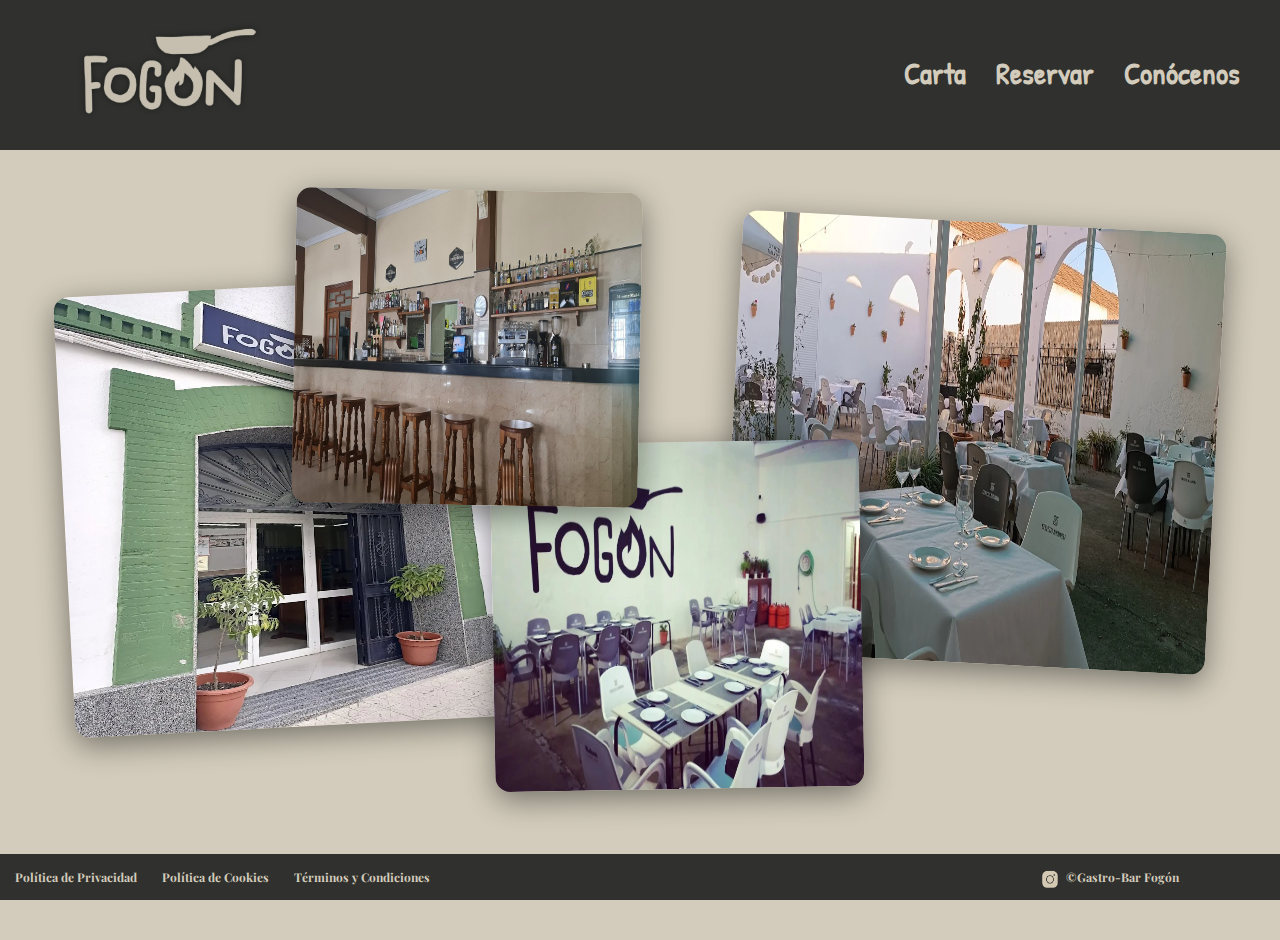
<file: index.html>
<!doctype html>
<html lang="es">
  <head>
    <meta charset="UTF-8" />
    <meta name="viewport" content="width=device-width, initial-scale=1.0" />
    <title>Fogón - Restaurante</title>
    <link rel="stylesheet" href="Includes/estilo.css" />
  </head>
  <body>
    <header>
      <div class="logo">
        <a href="index.html"><img src="Img/fogone_clarito.png" /></a>
      </div>
      <nav>
        <nav>
          <a href="carta.php">Carta</a>
          <a href="reservar.php">Reservar</a>
          <a href="conocenos.html">Conócenos</a>
        </nav>
      </nav>
    </header>
    <main>
      <div class="galeria">
        <div class="foto f1"><img src="Img/puerta.jpg" /></div>
        <div class="foto f2"><img src="Img/patio2.jpg" /></div>
        <div class="foto f3"><img src="Img/patio.jpg" /></div>
        <div class="foto f4"><img src="Img/barraF.jpg" /></div>
      </div>
    </main>
    <footer>
      <nav>
        <a href="#privacidad">Política de Privacidad</a>
        <a href="#cookies">Política de Cookies</a>
        <a href="#terminos">Términos y Condiciones</a>
      </nav>
      <a id="insta" href="https://www.instagram.com/fogonpya/">
        <img src="Img/insta_1.png" /> &copy;Gastro-Bar Fogón
      </a>
    </footer>
  </body>
</html>
</file>
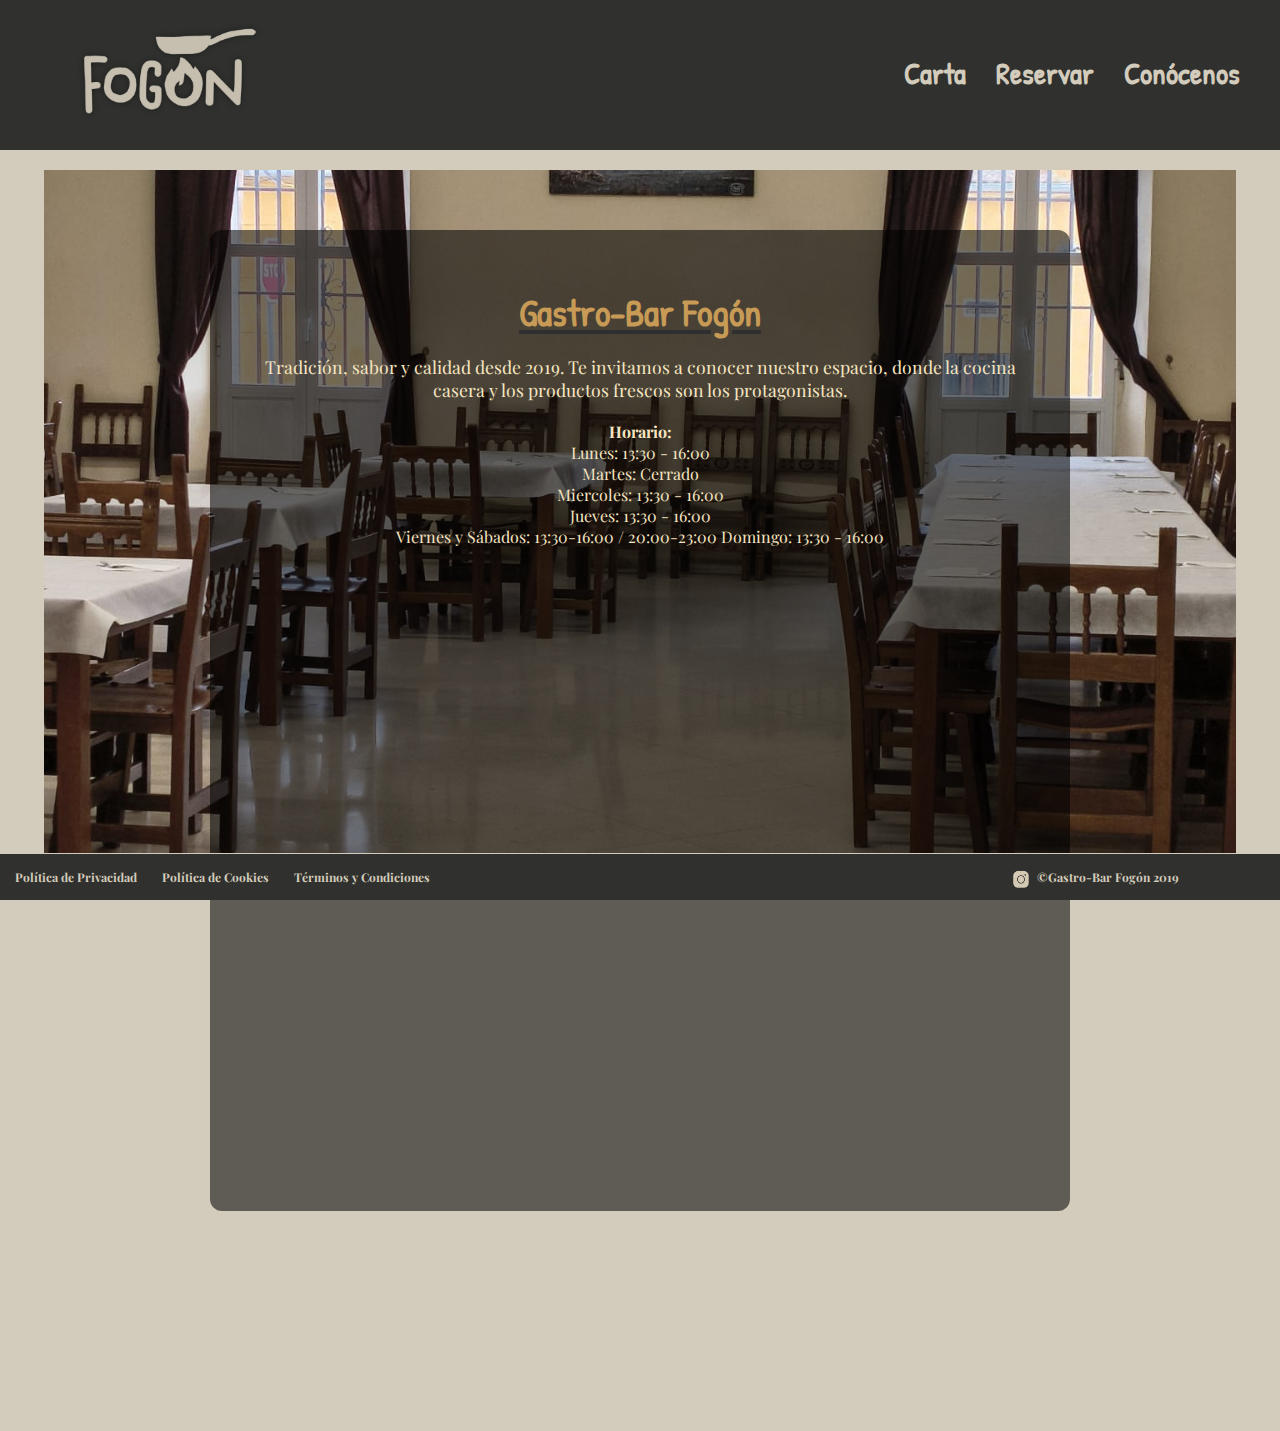
<file: conocenos.html>
<!doctype html>
<html lang="es">
  <head>
    <meta charset="UTF-8" />
    <meta name="viewport" content="width=device-width, initial-scale=1.0" />
    <title>Fogón - Conócenos</title>
    <link rel="stylesheet" href="Includes/estilo.css" />
    <style>
      #api {
        display: flex;
        justify-content: center;
        margin-top: 40px;
      }

      .receta-card {
        width: 750px;
        background: rgb(194, 186, 186);
        border-radius: 12px;
        box-shadow: 0 8px 20px rgba(0, 0, 0, 0.15);
        overflow: hidden;
        animation: fadeIn 0.4s ease-in-out;
      }

      .receta-card img {
        width: 100%;
        height: 220px;
        object-fit: cover;
      }

      .receta-card .contenido {
        padding: 15px;
      }

      .receta-card ul {
        padding-left: 18px;
      }

      .receta-card p {
        font-size: 14px;
        color: #555;
      }

      @keyframes fadeIn {
        from {
          opacity: 0;
        }
        to {
          opacity: 1;
        }
      }
    </style>
  </head>
  <body class="conocenos">
    <header>
      <div class="logo">
        <a href="index.html"><img src="Img/fogone_clarito.png" /></a>
      </div>
      <nav>
        <a href="carta.php">Carta</a>
        <a href="reservar.html">Reservar</a>
        <a href="conocenos.html">Conócenos</a>
      </nav>
    </header>

    <main class="conocenos-main">
      <a
        href="administrador.php"
        class="admin-link"
        aria-label="Acceso administrador"
      ></a>
      <section class="info-conocenos">
        <h1>Gastro-Bar Fogón</h1>
        <p class="descripcion">
          Tradición, sabor y calidad desde 2019. Te invitamos a conocer nuestro
          espacio, donde la cocina casera y los productos frescos son los
          protagonistas.
        </p>

        <p class="horario">
          <strong>Horario:</strong><br />
          Lunes: 13:30 - 16:00<br />
          Martes: Cerrado <br />
          Miercoles: 13:30 - 16:00<br />
          Jueves: 13:30 - 16:00<br />
          Viernes y Sábados: 13:30-16:00 / 20:00-23:00 Domingo: 13:30 - 16:00<br />
        </p>

        <div class="mapa">
          <iframe
            src="https://www.google.com/maps/d/embed?mid=1cmzj9sj2tEzT3Rx8O0gMnGjH4AnpWzc&ehbc=2E312F&noprof=1"
          ></iframe>
        </div>
      </section>
      <div id="api"></div>
    </main>

    <footer>
      <nav>
        <a href="#privacidad">Política de Privacidad</a>
        <a href="#cookies">Política de Cookies</a>
        <a href="#terminos">Términos y Condiciones</a>
        <a id="insta" href="https://www.instagram.com/fogonpya/">
          <img src="Img/insta_1.png" />
          &copy;Gastro-Bar Fogón 2019
        </a>
      </nav>
    </footer>
    <script>
      async function cargarReceta() {
        try {
          const response = await fetch("receta.php");
          const data = await response.json();

          if (data.error) {
            document.getElementById("api").innerHTML = data.error;
            return;
          }

          let ingredientesHTML = "";
          data.ingredientes.forEach((item) => {
            ingredientesHTML += `<li>${item}</li>`;
          });

          document.getElementById("api").innerHTML = `
      <div class="receta-card">
        <img src="${data.imagen}" alt="${data.titulo}">
        <div class="contenido">
          <h3>${data.titulo}</h3>
          <strong>Ingredientes:</strong>
          <ul>${ingredientesHTML}</ul>
          <p>${data.descripcion}</p>
        </div>
      </div>
    `;
        } catch (error) {
          console.error("Error:", error);
        }
      }

      cargarReceta();
    </script>
  </body>
</html>
</file>
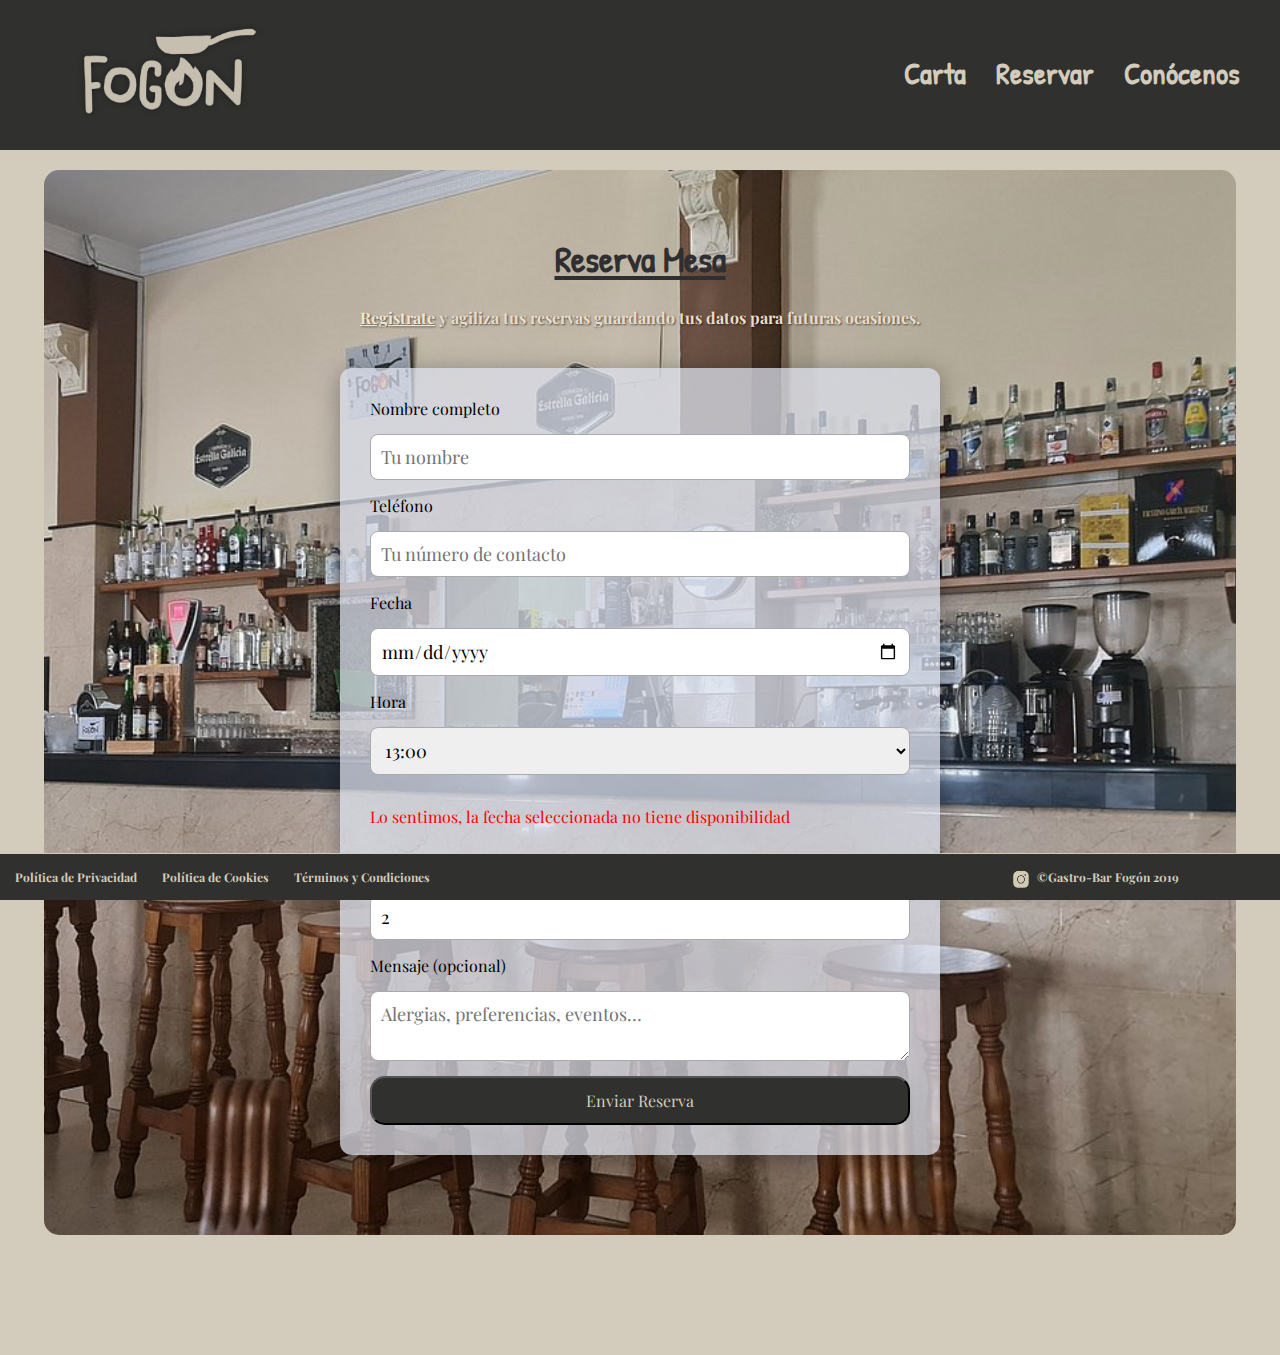
<file: reservar.html>
<!DOCTYPE html>
<html lang="es">
  <head>
    <meta charset="UTF-8" />
    <meta name="viewport" content="width=device-width, initial-scale=1.0" />
    <title>Fogón - Reservar</title>
    <link rel="stylesheet" href="Includes/estilo.css" />
  </head>
  <body>
    <header>
      <div class="logo"><a href="index.html"><img src="Img/fogone_clarito.png" /></a></div>
      <nav>
        <nav>
          <a href="carta.php">Carta</a>
          <a href="reservar.html">Reservar</a>
          <a href="conocenos.html">Conócenos</a>
  
        </nav>
      </nav>
    </header>
    <main class="reserva-main">
      <!-- FORMULARIO RESERVA-->
      <h1>Reserva Mesa</h1>
      <p class="descripcion-reserva">
        <b
          ><a href="login.html">Registrate</a> y agiliza tus reservas guardando tus datos para futuras ocasiones.</b
        >
      </p>

      <section class="reserva-container">
        <form class="reserva-form">
          <label for="nombre">Nombre completo</label>
          <input type="text" id="nombre" placeholder="Tu nombre" required />

          <label for="telefono">Teléfono</label>
          <input
            type="tel"
            id="telefono"
            placeholder="Tu número de contacto"
            required
          />

          <label for="fecha">Fecha</label>
          <input type="date" id="fecha" required />

          <label for="hora">Hora</label>
          <select id="hora" name="hora" required>
            <option value="13:00">13:00</option>
            <option value="13:15">13:15</option>
            <option value="13:30">13:30</option>
            <option value="13:45">13:45</option>
            <option value="14:00">14:00</option>
            <option value="14:15">14:15</option>
            <option value="14:30">14:30</option>
            <option value="14:45">14:45</option>
            <option value="15:00">15:00</option>
            <option value="15:15">15:15</option>
            <option value="15:30">15:30</option>
          </select>
          <p id="nodisponible" style="color: red;">Lo sentimos, la fecha seleccionada no tiene disponibilidad</p>

          <label for="personas">Nº de comensales</label>
          <input
            type="number"
            id="personas"
            min="1"
            max="20"
            value="2"
            required
          />

          <label for="mensaje">Mensaje (opcional)</label>
          <textarea
            id="mensaje"
            placeholder="Alergias, preferencias, eventos…"
          ></textarea>

          <button type="submit">Enviar Reserva</button>
        </form>
      </section>
    </main>
    <footer>
      <nav>
        <a href="#privacidad">Política de Privacidad</a>
        <a href="#cookies">Política de Cookies</a>
        <a href="#terminos">Términos y Condiciones</a>
        <a id="insta" href="https://www.instagram.com/fogonpya/"
          ><img src="Img/insta_1.png" /> &copy;Gastro-Bar Fogón 2019</a
        >
      </nav>
    </footer>
  </body>
</html>
</file>
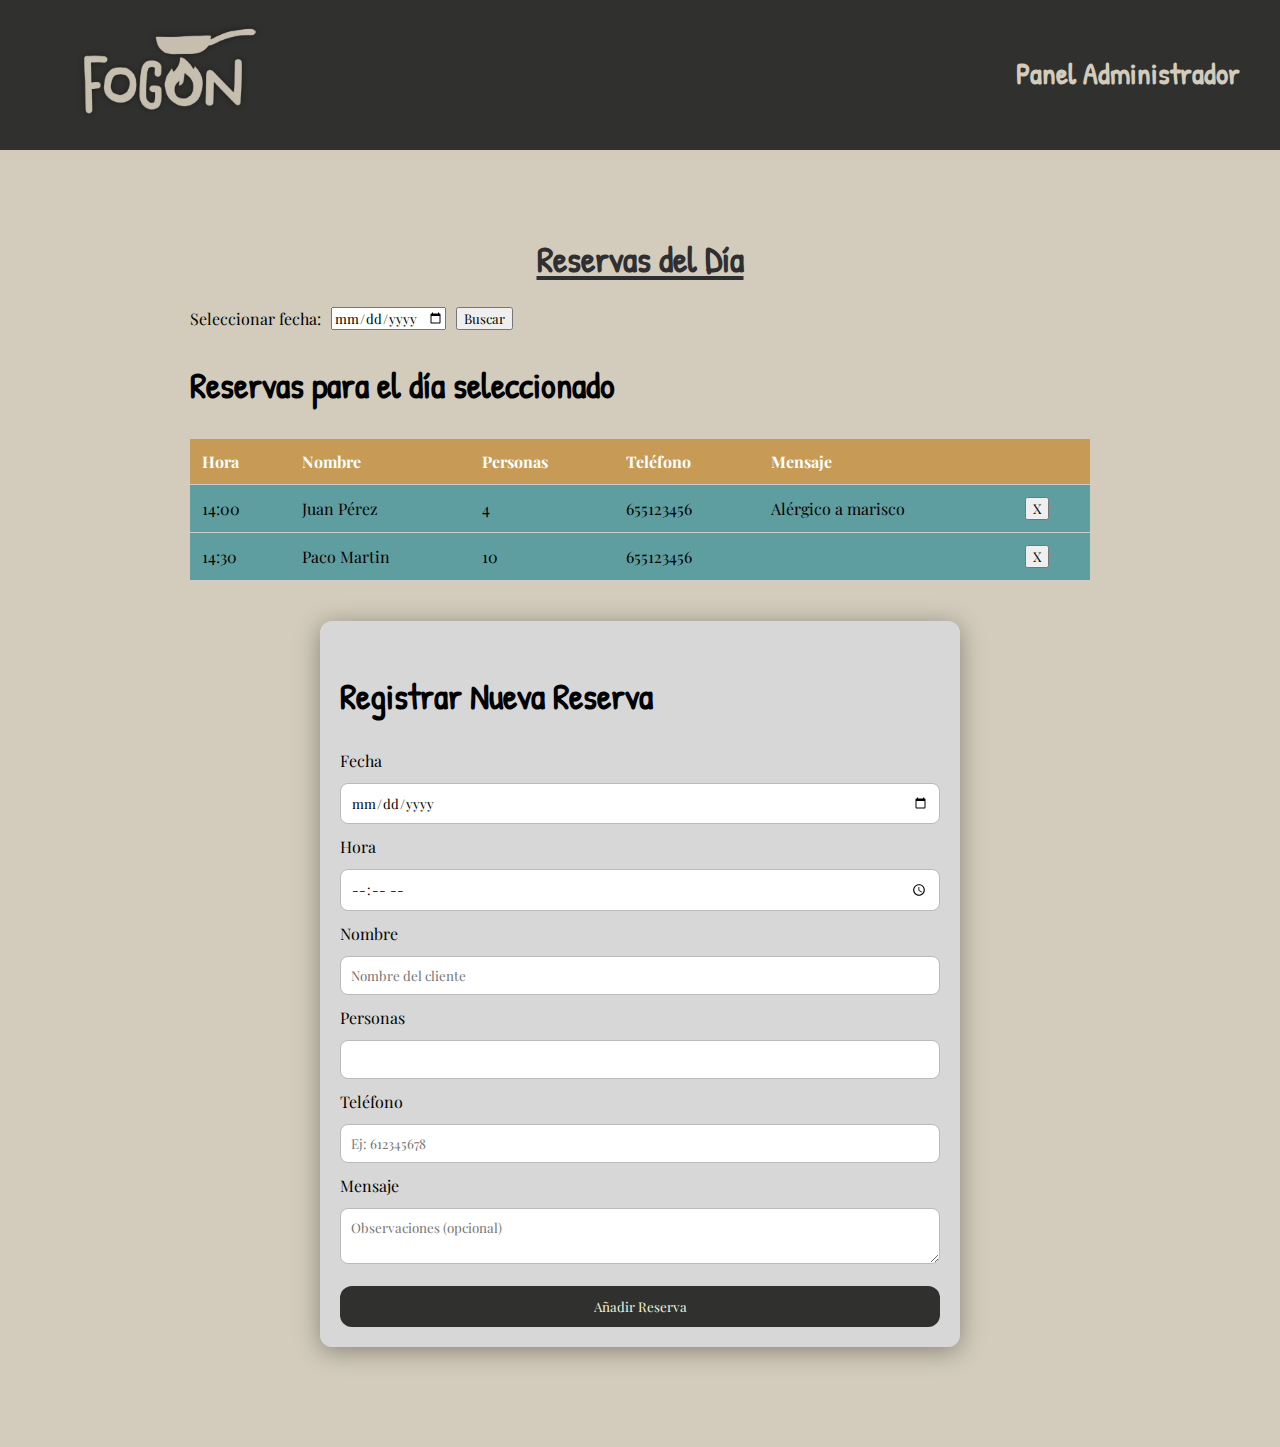
<file: verReservas.html>
<!DOCTYPE html>
<html lang="es">
  <head>
    <meta charset="UTF-8" />
    <meta name="viewport" content="width=device-width, initial-scale=1.0" />
    <title>Administrador - Reservas</title>
    <link rel="stylesheet" href="Includes/estilo.css" />
  </head>

  <body class="admin-reservas">
    <header>
      <div class="logo"><a href="index.html"><img src="Img/fogone_clarito.png" /></a></div>
      <nav>
        <a href="administrador.html">Panel Administrador</a>
      </nav>
    </header>

    <main class="reservas-main">

      <h1>Reservas del Día</h1>

      <div class="selector-fecha">
        <label for="fecha">Seleccionar fecha:</label>
        <input type="date" id="fecha" name="fecha" />
        <button id="buscar">Buscar</button>
      </div>

      <section class="contenedor-reservas">
        <h2 id="titulo-dia">Reservas para el día seleccionado</h2>

        <!-- Tabla de reservas -->
        <table class="tabla-reservas">
          <thead>
            <tr>
              <th>Hora</th>
              <th>Nombre</th>
              <th>Personas</th>
              <th>Teléfono</th>
              <th>Mensaje</th>
              <th></th>
            </tr>
          </thead>

          <tbody id="lista-reservas">
            <!-- Se rellenará con PHP o JS -->
            <!-- Ejemplo:   -->
            <tr>
              <td>14:00</td>
              <td>Juan Pérez</td>
              <td>4</td>
              <td>655123456</td>
              <td>Alérgico a marisco</td>
              <td><button id="cancelar">X</button></td>
            </tr>
            <tr>
              <td>14:30</td>
              <td>Paco Martin</td>
              <td>10</td>
              <td>655123456</td>
              <td></td>
              <td><button id="cancelar">X</button></td>
            </tr>
          
          </tbody>
        </table>

        <!-- Mensaje cuando no existan reservas -->
        <p id="sin-reservas" style="display:none;">No hay reservas para este día.</p>

      </section>


      <!-- FORMULARIO AÑADIR RESERVA -->
      <section class="formulario-reserva-admin">
        <h2>Registrar Nueva Reserva</h2>

        <form id="formReservaAdmin">

          <label for="fechaNueva">Fecha</label>
          <input type="date" id="fechaNueva" required>

          <label for="horaNueva">Hora</label>
          <input type="time" id="horaNueva" required>

          <label for="nombreNueva">Nombre</label>
          <input type="text" id="nombreNueva" placeholder="Nombre del cliente" required>

          <label for="personasNueva">Personas</label>
          <input type="number" id="personasNueva" min="1" required>

          <label for="telefonoNuevo">Teléfono</label>
          <input type="text" id="telefonoNuevo" placeholder="Ej: 612345678" required>

          <label for="mensajeNuevo">Mensaje</label>
          <textarea id="mensajeNuevo" placeholder="Observaciones (opcional)"></textarea>

          <button type="submit">Añadir Reserva</button>

        </form>
      </section>
    </main>

  </body>
</html>
</file>
<file: Includes/estilo.css>
@import url("https://fonts.googleapis.com/css2?family=Playfair+Display:wght@400;700&display=swap");
@import url("https://fonts.googleapis.com/css2?family=Rock+Salt&display=swap");

@import url("https://fonts.googleapis.com/css2?family=Patrick+Hand&display=swap");

/*
COLORES
#30312E → gris oscuro verdoso
#D3CCBC → beige claro


*/
* {
  font-family: "Playfair Display", serif;
}
/* Cookie párrafo */
.cookie {
  position: fixed;
  bottom: 70px;
  right: 20px;
  color: #8f928d;
  font-size: 14px;
  z-index: 5;
}
body {
  margin: 0;
  background: #d3ccbc;
}
h1,
h2,
h3 {
  font-family: "Patrick Hand", cursive;
  font-size: 36px;
}

h1 {
  color: #2f2e31; /* gris oscuro verdoso */
  text-align: center;
  text-decoration-line: underline;
  text-decoration-color: #2f2e31; /*#9ca2af; #E0BB5F; #E07A5F; */
  text-decoration-style: solid;
  text-decoration-thickness: 4px;
  text-underline-offset: 4px;
}
a {
  text-decoration: none;
  font-weight: bold;
  color: #060d1d;
}

/* ----------------- HEADER -------------------- */
header {
  background: #30312e;
  display: flex;
  justify-content: space-between;
  align-items: center;
  padding: 15px 40px;
  position: sticky;
  top: 0;
  z-index: 10;
  height: 120px;
}

/* LOGO */
.logo img {
  width: 260px;
  filter: drop-shadow(0 0 3px rgba(0, 0, 0, 0.4));
}

/* NAV */
header nav {
  display: flex;
  gap: 30px;
}

header nav a {
  color: #d3ccbc;
  text-decoration: none;
  font-family: "Patrick Hand", cursive;
  font-size: 30px;
  position: relative;
  padding-bottom: 4px;
  transition: color 0.3s ease;
}

/* Efecto moderno bajo enlaces */
header nav a::after {
  content: "";
  position: absolute;
  height: 2px;
  left: 0;
  bottom: 0;
  width: 100%;
  background: #bcc3d3;
  transform: scaleX(0);
  transform-origin: right;
  transition: transform 0.3s ease;
}

header nav a:hover::after {
  transform: scaleX(1);
  transform-origin: left;
}

header nav a:hover {
  color: #bcc3d3;
}

/* ------------------ MAIN -------------------- */
main {
  width: 90%;
  margin: 20px auto 120px auto; /* espacio para el footer */
}

/* --- GALERÍA (4 imágenes) --- */
.galeria {
  width: 100%;
  height: 70vh;
  position: relative;
  margin-top: 40px;
}

.galeria .foto {
  position: absolute;
  border-radius: 15px;
  overflow: hidden;
  box-shadow: 0 8px 30px rgba(0, 0, 0, 0.45);
  transition:
    transform 0.4s ease,
    box-shadow 0.4s ease;
}

.galeria .foto img {
  width: 100%;
  height: 100%;
  object-fit: fill;
}

/* Posiciones */
.f1 {
  width: 42%;
  height: 70%;
  left: 0;
  top: 15%;
  transform: rotate(-3deg);
}

.f2 {
  width: 42%;
  height: 70%;
  right: 0;
  top: 5%;
  transform: rotate(3deg);
}

.f3 {
  width: 32%;
  height: 55%;
  left: 50%;
  top: 40%;
  transform: translateX(-40%) rotate(-1deg);
}

.f4 {
  width: 30%;
  height: 50%;
  left: 20%;
  top: 0;
  transform: rotate(1deg);
}

/* Hover */
.galeria .foto:hover {
  transform: scale(1.04) rotate(0deg);
  box-shadow: 0 12px 45px rgba(0, 0, 0, 0.55);
}
/* ------------------FIN  MAIN -------------------- */

/* ------------------- FOOTER -------------------- */
footer {
  background: #30312e;
  border-top: 1px solid #d3ccbc;
  padding: 15px;
  width: 100%;
  height: auto;
  position: fixed;
  bottom: 0;
  display: flex;
}

footer nav {
  display: flex;
  gap: 25px;
}

footer a {
  color: #d3ccbc;
  text-decoration: none;
  display: flex;
  transition: opacity 0.2s ease;
  font-size: 12px;
}

footer a:hover {
  opacity: 0.7;
}

footer img {
  width: 20px;
  height: 20px;
  margin-right: 6px;
}

/* Instagram desplazado a la derecha */
footer #insta {
  position: absolute;
  right: 10%;
}

/* ----------------- RESPONSIVE -------------------- */

/* Tablets */
@media (max-width: 900px) {
  header {
    flex-direction: column;
    gap: 10px;
  }
  header nav {
    flex-wrap: wrap;
    justify-content: center;
  }
  .logo img {
    width: 200px;
  }
}

/* Móviles */
@media (max-width: 750px) {
  header nav a {
    font-size: 18px;
  }
  footer nav {
    display: flex;
    flex-direction: column;
    gap: 1px;
    justify-content: flex-start;
  }
  footer #insta {
    position: absolute;
    right: 15%;
  }
  .slider-container {
    height: 55vh;
  }
  .galeria {
    height: auto;
    display: grid;
    grid-template-columns: 1fr 1fr;
    gap: 15px;
    position: static;
  }
  .galeria .foto {
    position: static;
    width: 100%;
    height: 200px;
    transform: none !important;
  }
}

/* ----- TARJETAS ESPECIALES ----- */

.descripcion-especial {
  text-align: center;
  font-size: 20px;
  margin-bottom: 40px;
  color: #30312e;
  font-style: italic;
}

.grid-platos {
  display: grid;
  grid-template-columns: repeat(auto-fit, minmax(260px, 1fr));
  gap: 30px;
}

.plato-card {
  background: #30312e;
  border-radius: 15px;
  overflow: hidden;
  text-align: center;
  color: #d3ccbc;
  box-shadow: 0 4px 25px rgba(0, 0, 0, 0.35);
  transition:
    transform 0.25s ease,
    box-shadow 0.25s ease;
}

.plato-card:hover {
  transform: translateY(-6px);
  box-shadow: 0 10px 35px rgba(0, 0, 0, 0.45);
}

.plato-card img {
  width: 100%;
  height: 200px;
  padding-top: 1%;
  object-fit: contain;
}

.plato-card h3 {
  margin: 15px 0 5px;
  font-size: 22px;
}

.plato-card p {
  margin: 0 15px 20px;
  font-size: 16px;
  color: #d3ccbc;
}
.plato-card .precio {
  font-size: 20px;
  font-weight: bold;
  color: #bcc3d3;
}

.seccion-titulo {
  margin-top: 50px;
  margin-bottom: 20px;
  font-size: 28px;
  color: #30312e;
  border-left: 6px solid #30312e;
  padding-left: 12px;
}

/*ADMINISTRADOR*/
/* Secciones del panel de administrador */
.admin-section {
  margin-top: 40px;
}

.form-admin {
  display: flex;
  flex-direction: column;
  gap: 12px;
  padding: 20px;
  background-color: #dadee99a;
  border-radius: 12px;
  box-shadow: 0 4px 25px rgba(0, 0, 0, 0.35);
}

.form-admin input,
.form-admin select {
  padding: 8px;
  border-radius: 8px;
  border: 1px solid #aaa;
}

.form-admin button {
  width: fit-content;
  padding: 10px 20px;
  margin-top: 10px;
  border-radius: 15px;
  font-size: 18px;
}

/* Botón eliminar */
.btn-eliminar {
  background-color: #b63636;
}

.btn-eliminar:hover {
  background-color: #8a2727;
}

.form-adminEspecial {
  display: flex;
  padding: 20px;
  background-color: #dadee99a;
  border-radius: 12px;
  box-shadow: 0 4px 25px rgba(0, 0, 0, 0.35);
}

/*MOSTRAR ESPECIALS */
.form-adminEspecial input[type="checkbox"] {
  width: 22px;
  height: 22px;
  cursor: pointer;
  appearance: none; /* IMPORTANTE */
  -webkit-appearance: none;
  -moz-appearance: none;

  background-color: rgb(241, 189, 139);
  border: 2px solid #30312e;
  border-radius: 5px;
}

.form-adminEspecial input[type="checkbox"]:checked {
  background-color: #85b12e;
}
.form-adminEspecial input[type="checkbox"]:checked::after {
  content: "✓";
  color: white;
  font-size: 18px;
  position: relative;
  left: 3px;
  top: -1px;
}

/*página reservar*/

/* CONTENEDOR DEL FORMULARIO */

.reserva-main {
  background-image: url("../Img/barraF.jpg");
  background-size: cover;
  background-position: center;
  background-repeat: no-repeat;
  padding: 40px 20px;
  border-radius: 15px;
}

.descripcion-reserva {
  text-align: center;
  max-width: 700px;
  margin: auto;
  color: #e9dcca;

  /* borde suave */
  text-shadow: 1px 1px 2px rgba(0, 0, 0, 0.6);
}
.descripcion-reserva a {
  color: #f0e6d2;
  text-decoration: underline;
}

.reserva-container {
  max-width: 600px;
  margin: 40px auto;
}

/* FORMULARIO */
.reserva-form {
  background: #dadee9be;
  padding: 30px;
  border-radius: 12px;
  box-shadow: 0 4px 25px rgba(0, 0, 0, 0.35);
  display: flex;
  flex-direction: column;
  gap: 15px;
}

/* CAMPOS */
.reserva-form input,
.reserva-form textarea,
.reserva-form select,
.reserva-form option {
  padding: 10px;
  border-radius: 8px;
  border: 1px solid #aaa;
  font-size: 18px;
}
.reserva-form #mensaje {
  max-width: 100%;
  max-height: 250px;
}

/* BOTÓN */
.reserva-form button {
  background: #30312e;
  color: #d3ccbc;
  padding: 12px;
  border-radius: 15px;
  font-size: 16px;
  cursor: pointer;
}

.reserva-form button:hover {
  background: #50514f;
}

/*PÁGINA DE CONOCENOS*/

/* SOLO para la página de Conócenos */
body.conocenos main.conocenos-main {
  background-image: url("../Img/salon.jpg");
  background-size: cover;
  background-position: center;
  background-attachment: fixed;
  padding: 60px 20px;
  min-height: 100vh;
}

/* Caja del contenido (para que el texto quede legible sobre la imagen) */
.info-conocenos {
  background: rgba(0, 0, 0, 0.55);
  color: #f5e5c0;
  padding: 30px;
  border-radius: 12px;
  max-width: 800px;
  margin: auto;
  text-align: center;
}

.info-conocenos h1 {
  font-size: 2.4rem;
  margin-bottom: 15px;
  color: #c79a56;
}

.descripcion {
  font-size: 1.1rem;
  margin-bottom: 20px;
}

.horario {
  margin-bottom: 30px;
  font-size: 1rem;
}

/* Mapa */
.mapa {
  width: 100%;
  aspect-ratio: 4 / 3; /* Proporción correcta */
  margin-top: 20px;
}

.mapa iframe {
  width: 100%;
  height: 100%;
  border: none;
  border-radius: 10px;
}

/*PAGINA PARA EL ADMINISTRADOR VER RESERVAS*/

body.admin-reservas .reservas-main {
  max-width: 900px;
  margin: 40px auto;
  padding: 20px;
}

.selector-fecha {
  margin-bottom: 20px;
  display: flex;
  gap: 10px;
  align-items: center;
}

.tabla-reservas {
  width: 100%;
  border-collapse: collapse;
  margin-top: 20px;
}

.tabla-reservas th,
.tabla-reservas td {
  padding: 12px;
  border-bottom: 1px solid #ccc;
  text-align: left;
}
.tabla-reservas td {
  background-color: cadetblue;
}

.tabla-reservas th {
  background-color: #c79a56;
  color: white;
}

#sin-reservas {
  margin-top: 20px;
  font-style: italic;
}

/*PARA QUE EL ADMINISTRADOR PUEDA AÑADIR UNA RESERVA*/

.formulario-reserva-admin {
  margin: 40px auto;
  max-width: 600px;
  background-color: #dadee99a;
  padding: 20px;
  border-radius: 12px;
  box-shadow: 0 4px 25px rgba(0, 0, 0, 0.35);
}

.formulario-reserva-admin form {
  display: flex;
  flex-direction: column;
  gap: 12px;
}

.formulario-reserva-admin input,
.formulario-reserva-admin textarea {
  padding: 10px;
  border-radius: 8px;
  border: 1px solid #bbb;
}

.formulario-reserva-admin button {
  margin-top: 10px;
  padding: 12px;
  border: none;
  background-color: #30312e;
  color: beige;
  border-radius: 12px;
  cursor: pointer;
}

.formulario-reserva-admin button:hover {
  background-color: #50514f;
}
/*BOTON DE LA PAG VER RESERVAS*/
.btn-cancelar {
  background-color: rgb(202, 34, 34);
  border-radius: 5px;
  /*añadir una x como contenido*/
  font-weight: bold;
  color: white;
}

/*acceso admin oculto*/
.admin-link {
  position: absolute;
  top: 10px;
  left: 10px;
  width: 50px;
  height: 50px;
  opacity: 0; /* invisible */
  z-index: 9999;
}
</file>
